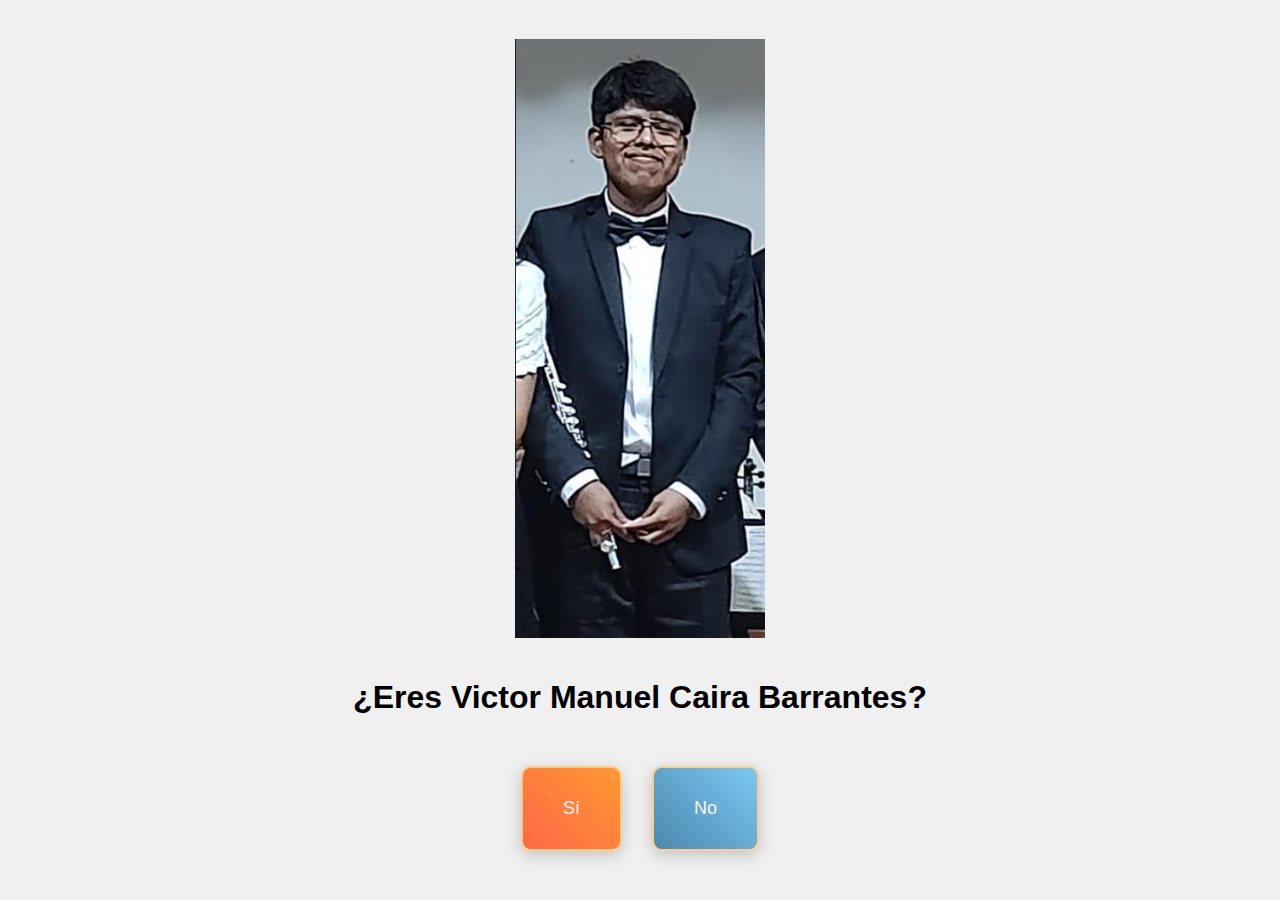
<file: index.html>
<!DOCTYPE html>
<html lang="en">
<head>
  <meta charset="UTF-8">
  <meta name="viewport" content="width=device-width, initial-scale=1.0">
  <title>Negro</title>
  <link rel="stylesheet" href="styles.css"> 
</head>
<body>
  <img src="negro.png" alt="Victor Manuel Caira Barrantes">
  <h1>¿Eres Victor Manuel Caira Barrantes?</h1>
  <div id="button-container">
    <button id="so">
      <span>Sí</span>
    </button>

    <button id="no">
      <span>No</span>
    </button>
  </div>

  <p id="message"></p>

  <script>
  
    const btnYes = document.getElementById('so');
    const btnNo = document.getElementById('no');
    const message = document.getElementById('message');
    let scaleYes = 1;
    btnYes.addEventListener('click', function() {

      window.location.href = "felicitaciones.html";
    });

    btnNo.addEventListener('click', function() {
      message.textContent = "Aea apreta no más el sí :v";
      message.style.display = "block";
      message.style.color = "#3A7CA5"; 
      
      scaleYes += 0.5;
      btnYes.style.transform = `scale(${scaleYes})`;

      btnNo.style.marginLeft = `${(scaleYes - 1) * 40}px`; 
    });
  </script>
</body>
</html>
</file>
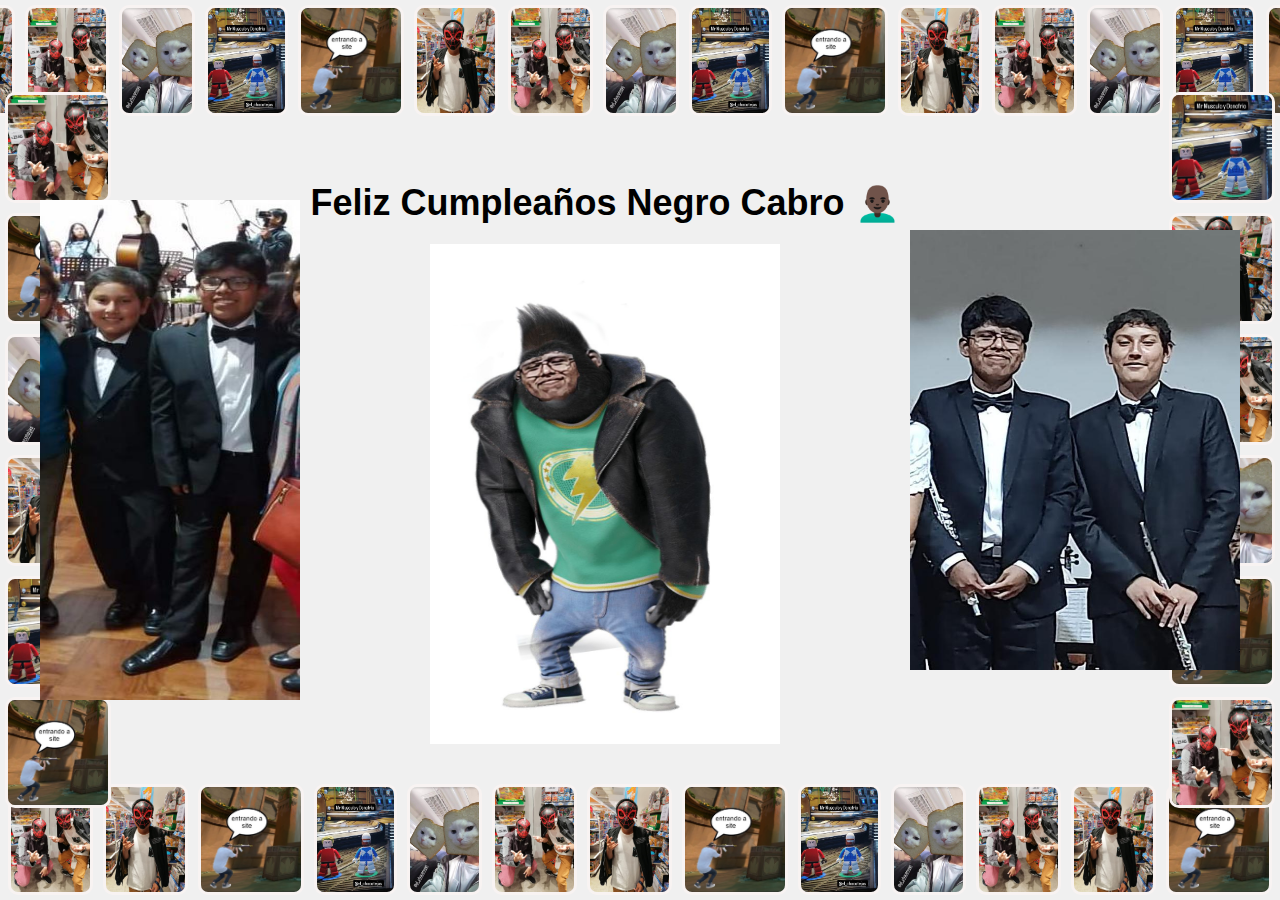
<file: felicitaciones.html>
<!DOCTYPE html>
<html lang="en">
<head>
  <meta charset="UTF-8">
  <meta name="viewport" content="width=device-width, initial-scale=1.0">
  <title>Feliz Cumpleaños</title>
  <style>
    body {
      display: flex;
      justify-content: center; 
      align-items: center; 
      height: 100vh; 
      margin: 0;
      font-family: Arial, sans-serif;
      background-color: #f0f0f0; 
      position: relative;
      overflow: hidden;
    }

    #container {
      display: flex;
      justify-content: space-between; 
      align-items: center;
      width: 100%;
      max-width: 1200px; 
      padding: 20px;
      position: relative;
      z-index: 2; 
      text-align: center;
    }

    h2 {
      color: #000000;
      margin-bottom: 20px;
      font-size: 36px;
    }

    #antes {
      width: 260px;
      height: 500px;
    }

    #cabro {
      width: 350px;
      height: 500px;
    }

    #despues {
      width: 330px;
      height: 440px;
    }

    #border-collage {
      position: absolute;
      top: 0;
      left: 0;
      right: 0;
      bottom: 0;
      display: flex;
      flex-wrap: wrap;
      pointer-events: none;
      z-index: 1; 
    }

    .collage-img {
      object-fit: cover;
      border: 3px solid #f8f3f2;
      border-radius: 10px;
      margin: 5px;
      width: 100px;
      height:100px;
      transition: transform 0.3s ease;
    }
    .rotate {
      transform: rotate(360deg);
    }

    .top-bottom {
      width: 100px; 
      height: 105px;
    }

    .left-right {
      width: 100px;
      height: 105px;
    }

    #top-border, #bottom-border {
      display: flex;
      justify-content: center;
      width: 100%;
    }

    #left-border, #right-border {
      display: flex;
      flex-direction: column;
      justify-content: center;
      height: 100%;
    }

    #left-border {
      position: absolute;
      left: 0;
      top: 0;
      bottom: 0;
    }

    #right-border {
      position: absolute;
      right: 0;
      top: 0;
      bottom: 0;
    }

    #top-border {
      position: absolute;
      top: 0;
      left: 0;
      right: 0;
    }

    #bottom-border {
      position: absolute;
      bottom: 0;
      left: 0;
      right: 0;
    }
    .confetti {
      position: absolute;
      top: 0;
      left: 0;
      right: 0;
      bottom: 0;
      pointer-events: none;
      z-index: 1;
    }

    .confetti-piece {
      position: absolute;
      width: 20px;
      height: 20px;
      opacity: 0.7;
      background-color: #FF5733; 
      pointer-events: none;
    }
  </style>
</head>
<body>
  <div id="border-collage">
    <div id="top-border">
      <img src="foto1.jpg" alt="Collage Foto 1" class="collage-img top-bottom">
      <img src="foto2.jpg" alt="Collage Foto 2" class="collage-img top-bottom">
      <img src="foto3.jpg" alt="Collage Foto 3" class="collage-img top-bottom">
      <img src="foto4.jpg" alt="Collage Foto 4" class="collage-img top-bottom">
      <img src="foto5.jpg" alt="Collage Foto 5" class="collage-img top-bottom">
      <img src="foto1.jpg" alt="Collage Foto 1" class="collage-img top-bottom">
      <img src="foto2.jpg" alt="Collage Foto 2" class="collage-img top-bottom">
      <img src="foto3.jpg" alt="Collage Foto 3" class="collage-img top-bottom">
      <img src="foto4.jpg" alt="Collage Foto 4" class="collage-img top-bottom">
      <img src="foto5.jpg" alt="Collage Foto 5" class="collage-img top-bottom">
      <img src="foto1.jpg" alt="Collage Foto 1" class="collage-img top-bottom">
      <img src="foto2.jpg" alt="Collage Foto 2" class="collage-img top-bottom">
      <img src="foto3.jpg" alt="Collage Foto 3" class="collage-img top-bottom">
      <img src="foto4.jpg" alt="Collage Foto 4" class="collage-img top-bottom">
      <img src="foto5.jpg" alt="Collage Foto 5" class="collage-img top-bottom">
      <img src="foto1.jpg" alt="Collage Foto 1" class="collage-img top-bottom">
      <img src="foto2.jpg" alt="Collage Foto 2" class="collage-img top-bottom">
    </div>

    <div id="bottom-border">
      <img src="foto5.jpg" alt="Collage Foto 6" class="collage-img top-bottom">
      <img src="foto4.jpg" alt="Collage Foto 7" class="collage-img top-bottom">
      <img src="foto3.jpg" alt="Collage Foto 8" class="collage-img top-bottom">
      <img src="foto2.jpg" alt="Collage Foto 9" class="collage-img top-bottom">
      <img src="foto1.jpg" alt="Collage Foto 10" class="collage-img top-bottom">
      <img src="foto5.jpg" alt="Collage Foto 6" class="collage-img top-bottom">
      <img src="foto4.jpg" alt="Collage Foto 7" class="collage-img top-bottom">
      <img src="foto3.jpg" alt="Collage Foto 8" class="collage-img top-bottom">
      <img src="foto2.jpg" alt="Collage Foto 9" class="collage-img top-bottom">
      <img src="foto1.jpg" alt="Collage Foto 10" class="collage-img top-bottom">
      <img src="foto5.jpg" alt="Collage Foto 6" class="collage-img top-bottom">
      <img src="foto4.jpg" alt="Collage Foto 7" class="collage-img top-bottom">
      <img src="foto3.jpg" alt="Collage Foto 8" class="collage-img top-bottom">
      <img src="foto2.jpg" alt="Collage Foto 9" class="collage-img top-bottom">
      <img src="foto1.jpg" alt="Collage Foto 10" class="collage-img top-bottom">
      <img src="foto5.jpg" alt="Collage Foto 6" class="collage-img top-bottom">
      <img src="foto4.jpg" alt="Collage Foto 7" class="collage-img top-bottom">
    </div>

    <div id="left-border">
      <img src="foto3.jpg" alt="Collage Foto 11" class="collage-img left-right">
      <img src="foto1.jpg" alt="Collage Foto 12" class="collage-img left-right">
      <img src="foto4.jpg" alt="Collage Foto 13" class="collage-img left-right">
      <img src="foto2.jpg" alt="Collage Foto 14" class="collage-img left-right">
      <img src="foto5.jpg" alt="Collage Foto 14" class="collage-img left-right">
      <img src="foto1.jpg" alt="Collage Foto 11" class="collage-img left-right">
    </div>

    <div id="right-border">
      <img src="foto5.jpg" alt="Collage Foto 15" class="collage-img left-right">
      <img src="foto2.jpg" alt="Collage Foto 16" class="collage-img left-right">
      <img src="foto3.jpg" alt="Collage Foto 17" class="collage-img left-right">
      <img src="foto4.jpg" alt="Collage Foto 18" class="collage-img left-right">
      <img src="foto1.jpg" alt="Collage Foto 19" class="collage-img left-right">
      <img src="foto3.jpg" alt="Collage Foto 15" class="collage-img left-right">
    </div>
  </div>

  <div id="container">
    <img src="antes.png" alt="Antes" id="antes">
    <div>
      <h2>Feliz Cumpleaños Negro Cabro 👨🏿‍🦲</h2>
      <img src="cabro.jpg" alt="Imagen de celebración" id="cabro">
    </div>
    <img src="despues.png" alt="Después" id="despues">
  </div>

  <audio id="background-music">
    <source src="musica.mp3" type="audio/mpeg">
    Tu navegador no soporta el elemento de audio.
  </audio>
  <script>
    function createConfetti() {
      const colors = ['#FF5733', '#FF8D1A', '#3A7CA5', '#6BC2F1', '#FFCC8B'];
      const confettiContainer = document.createElement('div');
      confettiContainer.className = 'confetti';
      document.body.appendChild(confettiContainer);

      for (let i = 0; i < 100; i++) {
        const confettiPiece = document.createElement('div');
        confettiPiece.className = 'confetti-piece';
        confettiPiece.style.backgroundColor = colors[Math.floor(Math.random() * colors.length)];
        confettiPiece.style.left = Math.random() * 100 + 'vw';
        confettiPiece.style.top = Math.random() * 100 + 'vh';
        confettiPiece.style.transition = 'transform 5s ease, opacity 5s ease'; // Aumentar duración de la animación
        setTimeout(() => {
          confettiPiece.style.transform = `translateY(${Math.random() * 100 + 50}vh)`;
          confettiPiece.style.opacity = 0;
        }, 0);

        confettiContainer.appendChild(confettiPiece);
      }

      setTimeout(() => {
        document.body.removeChild(confettiContainer);
      }, 4000); 
    }
    function rotateImages() {
      const images = document.querySelectorAll('.collage-img');
      images.forEach((img, index) => {
        setTimeout(() => {
          img.classList.add('rotate');
        }, index * 1000); 
      });

      setTimeout(() => {
        images.forEach(img => img.classList.remove('rotate'));
      }, images.length * 1000); 
    }


    window.onload = function() {
      const music = document.getElementById('background-music');
      music.play().catch(error => {
        console.log('La reproducción automática fue bloqueada.');
      });
      
      setInterval(createConfetti, 1000);
      setInterval(rotateImages, 5000);
    };
  </script>
</body>
</html>
</file>
<file: styles.css>
/* Estilos para centrar el contenido */
body {
  display: flex;
  justify-content: center; /* Centra horizontalmente */
  align-items: center; /* Centra verticalmente */
  height: 100vh; /* Ocupa toda la altura de la ventana */
  margin: 0;
  font-family: Arial, sans-serif;
  background-color: #f0f0f0; /* Fondo suave */
  text-align: center; /* Centra el texto */
  flex-direction: column; /* Coloca los elementos en columna (imagen, título, botones) */
}

#button-container {
  display: flex;
  gap: 10px; /* Espacio entre los botones */
  justify-content: center; /* Asegura que los botones estén centrados horizontalmente */
  margin-top: 20px;
}

h1 {
  margin-bottom: 20px;
}

img {
  max-width: 250px; /* Ajusta el tamaño máximo de la imagen si es muy grande */
  margin-bottom: 20px;
}

/* Contenedor centrado para el mensaje de cumpleaños */
#birthday-container {
  display: flex;
  flex-direction: column;
  align-items: center; /* Centrar el contenido */
  justify-content: center;
  margin-top: 20px;
}

#birthday-image {
  max-width: 200px; /* Ajusta el tamaño de la imagen del cumpleaños */
  margin-top: 10px;
}

/* Estilos de botones */
:root {
  --btn-padding: 30px 40px;
  --btn-margin: 10px;
  --btn-font-size: 16px;
  --btn-bg-gradient-yes: linear-gradient(45deg, #FF5733, #FF8D1A);
  --btn-bg-gradient-no: linear-gradient(45deg, #3A7CA5, #6BC2F1);
  --btn-text-color: white;
  --btn-border: 2px solid #FFCC8B;
  --btn-border-radius: 10px;
  --btn-hover-bg-gradient-yes: linear-gradient(45deg, #E04C2A, #FF9D4C);
  --btn-hover-bg-gradient-no: linear-gradient(45deg, #31658A, #5AA6DB);
  --span-font-size: 18px;
  --span-text-color: #fcf4f4;
  --btn-box-shadow: 0 4px 15px rgba(0, 0, 0, 0.2);
  --btn-hover-box-shadow: 0 6px 20px rgba(0, 0, 0, 0.3);
  --animation-duration: 0.3s;
}

button {
  padding: var(--btn-padding);
  font-size: var(--btn-font-size);
  margin: var(--btn-margin);
  cursor: pointer;
  color: var(--btn-text-color);
  border: var(--btn-border);
  border-radius: var(--btn-border-radius);
  box-shadow: var(--btn-box-shadow);
  transition: background var(--animation-duration) ease,
              box-shadow var(--animation-duration) ease,
              transform var(--animation-duration) ease;
  position: relative;
  overflow: hidden;
  transform: scale(1); /* Escala inicial */
}

button::before {
  content: '';
  position: absolute;
  top: 0;
  left: -100%;
  width: 300%;
  height: 100%;
  background: rgba(255, 255, 255, 0.1);
  transform: skewX(-20deg);
  transition: left var(--animation-duration) ease;
}

button span {
  font-size: var(--span-font-size);
  color: var(--span-text-color);
  position: relative;
}

button span::after {
  content: '';
  position: absolute;
  width: 0;
  height: 2px;
  background: var(--span-text-color);
  bottom: 0;
  left: 0;
  transition: width var(--animation-duration) ease;
}

button:hover span::after {
  width: 100%;
}

/* Botón Sí */
#so {
  background: var(--btn-bg-gradient-yes);
}

#so:hover {
  background: var(--btn-hover-bg-gradient-yes);
  box-shadow: var(--btn-hover-box-shadow);
}

#so:hover::before {
  left: 100%;
}

/* Botón No */
#no {
  background: var(--btn-bg-gradient-no);
}

#no:hover {
  background: var(--btn-hover-bg-gradient-no);
  box-shadow: var(--btn-hover-box-shadow);
}

#no:hover::before {
  left: 100%;
}

#message {
  margin-top: 20px;
  font-size: 20px;
  color: #333;
  display: none;
}
</file>
